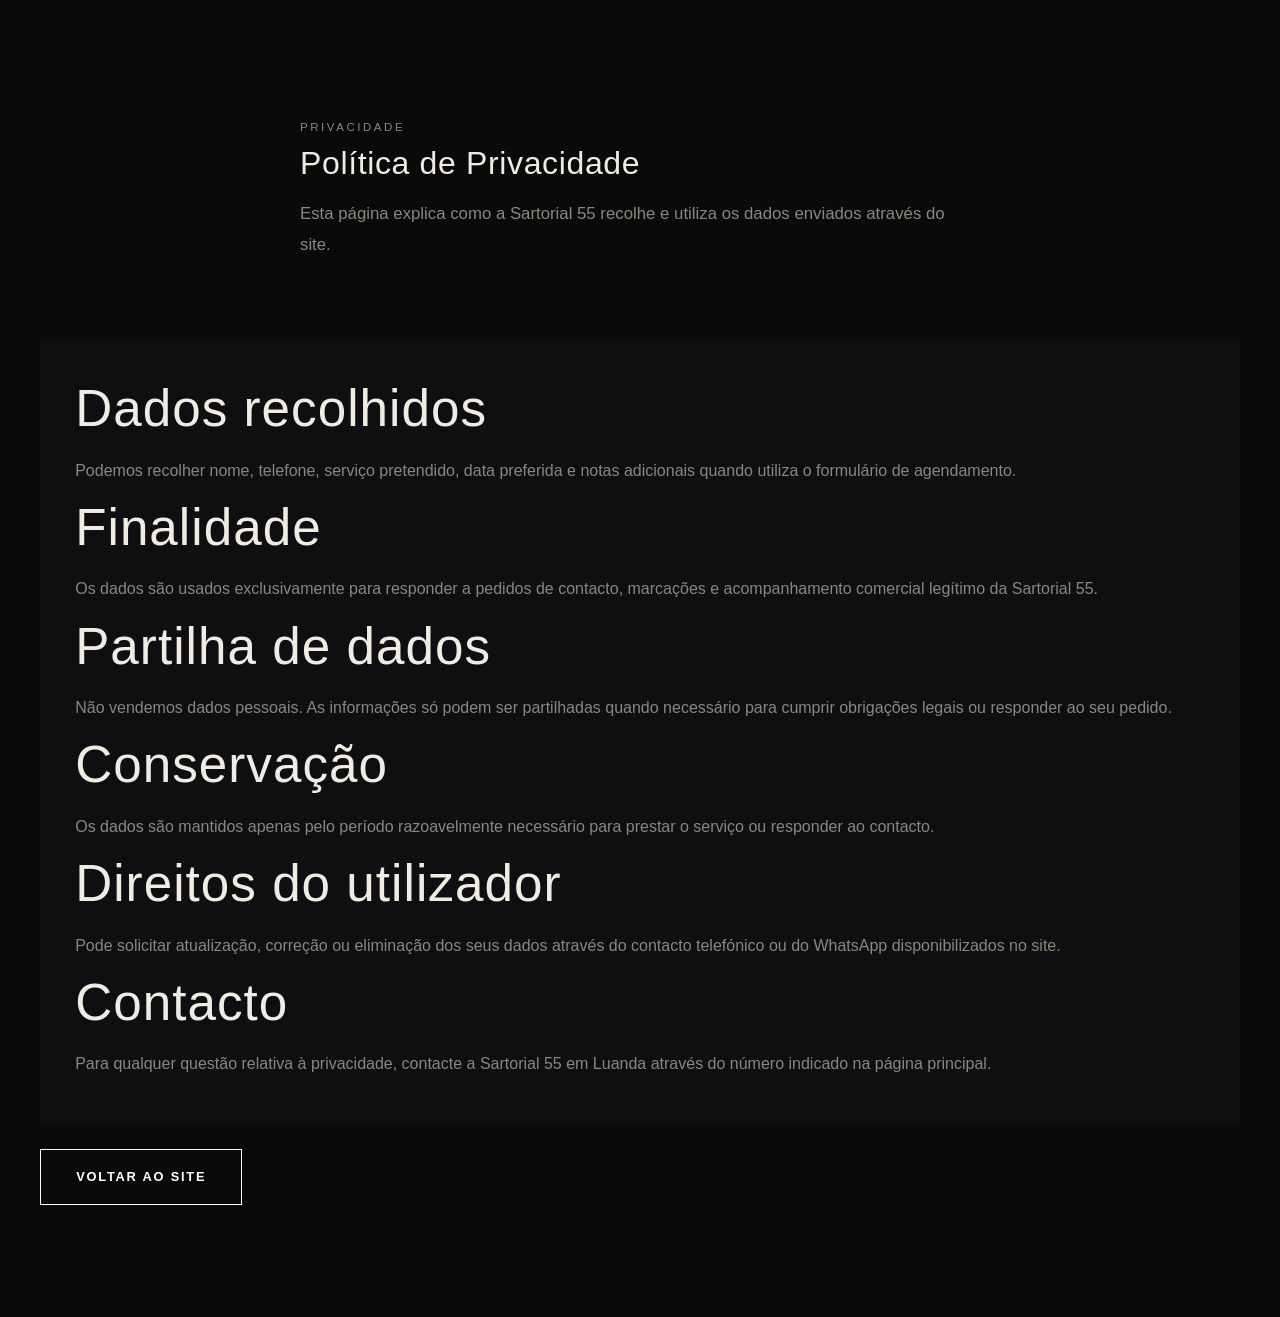
<file: privacy/index.html>
<!DOCTYPE html>
<html lang="pt-AO">
  <head>
    <meta charset="UTF-8" />
    <meta name="viewport" content="width=device-width, initial-scale=1.0" />
    <title>Política de Privacidade | Sartorial 55</title>
    <meta name="description" content="Política de Privacidade da Sartorial 55." />
    <link rel="stylesheet" href="../style.css" />
  </head>
  <body>
    <main class="section">
      <div class="container section-heading">
        <p class="eyebrow">Privacidade</p>
        <h1>Política de Privacidade</h1>
        <p>Esta página explica como a Sartorial 55 recolhe e utiliza os dados enviados através do site.</p>
      </div>
      <div class="container card">
        <h2>Dados recolhidos</h2>
        <p>Podemos recolher nome, telefone, serviço pretendido, data preferida e notas adicionais quando utiliza o formulário de agendamento.</p>
        <h2>Finalidade</h2>
        <p>Os dados são usados exclusivamente para responder a pedidos de contacto, marcações e acompanhamento comercial legítimo da Sartorial 55.</p>
        <h2>Partilha de dados</h2>
        <p>Não vendemos dados pessoais. As informações só podem ser partilhadas quando necessário para cumprir obrigações legais ou responder ao seu pedido.</p>
        <h2>Conservação</h2>
        <p>Os dados são mantidos apenas pelo período razoavelmente necessário para prestar o serviço ou responder ao contacto.</p>
        <h2>Direitos do utilizador</h2>
        <p>Pode solicitar atualização, correção ou eliminação dos seus dados através do contacto telefónico ou do WhatsApp disponibilizados no site.</p>
        <h2>Contacto</h2>
        <p>Para qualquer questão relativa à privacidade, contacte a Sartorial 55 em Luanda através do número indicado na página principal.</p>
      </div>
      <div class="container" style="margin-top: 1.5rem;">
        <a class="btn" href="../index.html">Voltar ao site</a>
      </div>
    </main>
  </body>
</html>
</file>
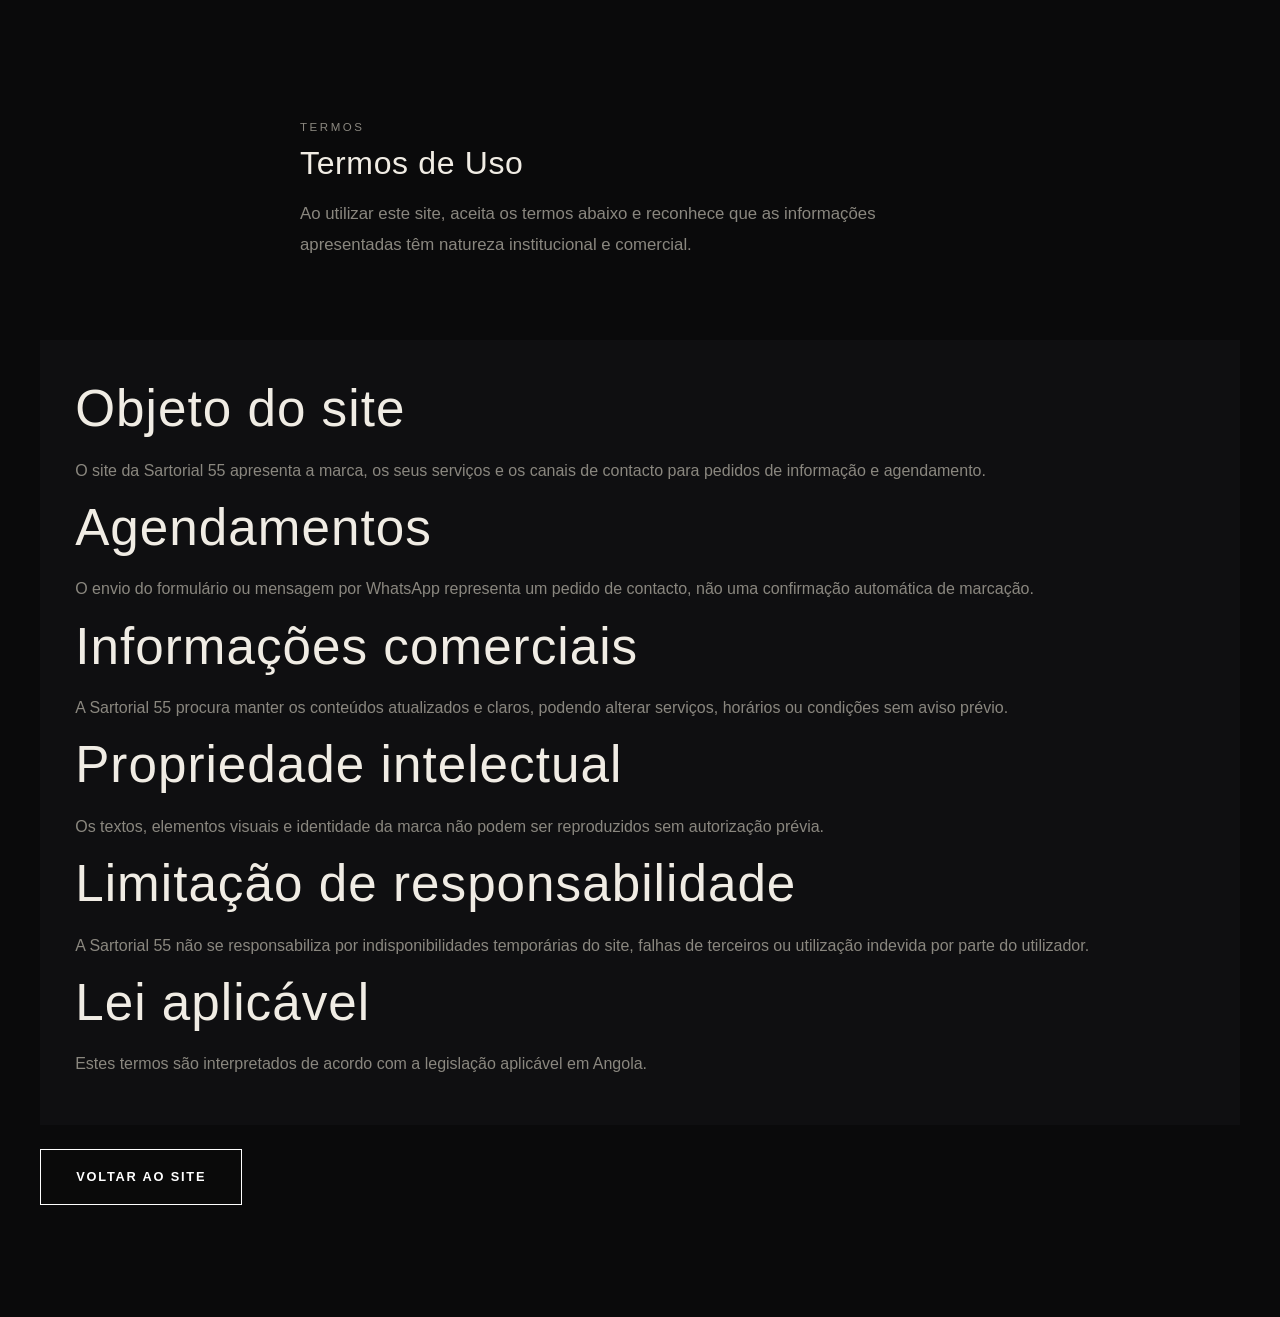
<file: terms/index.html>
<!DOCTYPE html>
<html lang="pt-AO">
  <head>
    <meta charset="UTF-8" />
    <meta name="viewport" content="width=device-width, initial-scale=1.0" />
    <title>Termos de Uso | Sartorial 55</title>
    <meta name="description" content="Termos de Uso da Sartorial 55." />
    <link rel="stylesheet" href="../style.css" />
  </head>
  <body>
    <main class="section">
      <div class="container section-heading">
        <p class="eyebrow">Termos</p>
        <h1>Termos de Uso</h1>
        <p>Ao utilizar este site, aceita os termos abaixo e reconhece que as informações apresentadas têm natureza institucional e comercial.</p>
      </div>
      <div class="container card">
        <h2>Objeto do site</h2>
        <p>O site da Sartorial 55 apresenta a marca, os seus serviços e os canais de contacto para pedidos de informação e agendamento.</p>
        <h2>Agendamentos</h2>
        <p>O envio do formulário ou mensagem por WhatsApp representa um pedido de contacto, não uma confirmação automática de marcação.</p>
        <h2>Informações comerciais</h2>
        <p>A Sartorial 55 procura manter os conteúdos atualizados e claros, podendo alterar serviços, horários ou condições sem aviso prévio.</p>
        <h2>Propriedade intelectual</h2>
        <p>Os textos, elementos visuais e identidade da marca não podem ser reproduzidos sem autorização prévia.</p>
        <h2>Limitação de responsabilidade</h2>
        <p>A Sartorial 55 não se responsabiliza por indisponibilidades temporárias do site, falhas de terceiros ou utilização indevida por parte do utilizador.</p>
        <h2>Lei aplicável</h2>
        <p>Estes termos são interpretados de acordo com a legislação aplicável em Angola.</p>
      </div>
      <div class="container" style="margin-top: 1.5rem;">
        <a class="btn" href="../index.html">Voltar ao site</a>
      </div>
    </main>
  </body>
</html>
</file>
<file: style.css>
/* ─────────────────────────────────────────────
   Sartorial 55 — Premium stylesheet
   Design: minimalist luxury / Italian tailoring;   ───────────────────────────────────────────── */

:root {
  --bg: #0a0a0b;
  --surface: #111113;
  --card: #0f0f11;
  --card-hover: #161618;
  --text: #f0ece4;
  --text-soft: #ccc8bf;
  --muted: #8a877f;
  --line: rgba(255, 255, 255, 0.08);
  --line-strong: rgba(255, 255, 255, 0.14);
  /* Brighter white borders for premium contrast */
  --line: rgba(255, 255, 255, 0.18);
  --line-strong: rgba(255, 255, 255, 0.28);
  --accent: #c8b89a;
  --accent-light: #e4d5be;
  --accent-dim: rgba(200, 184, 154, 0.12);
  --shadow: 0 24px 64px rgba(0, 0, 0, 0.45);
  --radius: 4px;
  --radius-md: 8px;
  --radius-lg: 16px;
  --max: 1200px;
  --font-heading: 'Antonio', 'Oswald', sans-serif;
  --font-serif: 'Cormorant Garamond', 'Iowan Old Style', 'Book Antiqua', Georgia, serif;
  --font-sans: 'Montserrat', 'Segoe UI', Helvetica, Arial, sans-serif;
}

/* Light mode */
body.light-mode {
  --bg: #f7f5f2;
  --surface: #eeebe6;
  --card: #f0ece7;
  --card-hover: #e8e4de;
  --text: #141210;
  --text-soft: #3a3630;
  --muted: #6b6560;
  --line: rgba(0, 0, 0, 0.1);
  --line-strong: rgba(0, 0, 0, 0.18);
  --accent: #8c6f4a;
  --accent-light: #6b5035;
  --accent-dim: rgba(140, 111, 74, 0.12);
  --shadow: 0 24px 64px rgba(0, 0, 0, 0.12);
  --header-bg: rgba(247, 245, 242, 0.92);
  --nav-bg: rgba(247, 245, 242, 0.98);
}

body:not(.light-mode) {
  --header-bg: rgba(10, 10, 11, 0.9);
  --nav-bg: rgba(10, 10, 11, 0.98);
}

*,
*::before,
*::after {
  box-sizing: border-box;
}

html {
  scroll-behavior: smooth;
  -webkit-text-size-adjust: 100%;
}

body {
  margin: 0;
  font-family: var(--font-sans);
  font-size: 1rem;
  font-weight: 300;
  color: var(--text);
  background: var(--bg);
  line-height: 1.7;
  -webkit-font-smoothing: antialiased;
  transition: background .3s ease, color .3s ease;
}

img,
picture,
video {
  max-width: 100%;
  display: block;
}

a {
  color: inherit;
  text-decoration: none;
}

button,
input,
select,
textarea {
  font: inherit;
}

[data-lang="en"] {
  display: none;
}

body.lang-en [data-lang="pt"] {
  display: none;
}

body.lang-en [data-lang="en"] {
  display: inline;
}

body.menu-open {
  overflow: hidden;
}

.skip-link {
  position: absolute;
  left: -999px;
  top: 1rem;
}

.skip-link:focus {
  left: 1rem;
  z-index: 9999;
  background: #fff;
  color: #000;
  padding: .75rem 1.25rem;
  border-radius: 999px;
  font-weight: 600;
}

.sr-only {
  position: absolute;
  width: 1px;
  height: 1px;
  padding: 0;
  margin: -1px;
  overflow: hidden;
  clip: rect(0, 0, 0, 0);
  white-space: nowrap;
  border: 0;
}

.container {
  width: min(calc(100% - 3rem), var(--max));
  margin: 0 auto;
}

.section {
  padding: 7rem 0;}

.section--first {
  padding-top: 3rem;}

.section--compact {
  padding: 2rem 0 3rem;}

.section--alt {
  background: var(--surface);
  border-top: 1px solid var(--line);
  border-bottom: 1px solid var(--line);}

.section-heading {
  margin-bottom: 4.5rem;
  max-width: 680px;}

.section-heading p:last-child {
  font-size: 1.05rem;
  line-height: 1.85;}

h1,
h2,
h3 {
  font-family: var(--font-heading);
  font-weight: 400;
  letter-spacing: .02em;
  line-height: 1.1;
  margin: 0;}

.section-heading h2,
main h2 {
  font-size: clamp(2rem, 4vw, 3.2rem);
  margin: .6rem 0 1.2rem;}

.hero h1 {
  font-size: clamp(2.8rem, 6.5vw, 5.2rem);
  font-weight: 300;
  letter-spacing: -.02em;
  line-height: 1.05;
  margin: .75rem 0 1.25rem;}

h3 {
  font-size: 1.2rem;
  font-weight: 500;
  letter-spacing: .01em;}

.section-heading p,
.hero__lead,
.card p,
.service-card p,
.process-step p,
.booking-copy p,
.site-footer p {
  color: var(--muted);
  font-weight: 300;}

.eyebrow {
  display: inline-block;
  color: var(--accent);
  text-transform: uppercase;
  letter-spacing: .22em;
  font-size: .72rem;
  font-weight: 500;
  margin: 0 0 .5rem;
}

/* Header */
.site-header {
  position: sticky;
  top: 0;
  z-index: 40;
  backdrop-filter: blur(20px) saturate(180%);
  -webkit-backdrop-filter: blur(20px) saturate(180%);
  background: var(--header-bg);
  border-bottom: 1px solid var(--line);
  transition: background .3s ease;}

.site-header__bar {
  display: flex;
  align-items: center;
  justify-content: space-between;
  gap: 1rem;
  min-height: 80px;}

.brand {
  display: flex;
  align-items: center;
  gap: .85rem;
  transition: opacity .2s;}

.brand:hover {
  opacity: .8;}

.brand strong {
  display: block;
  font-family: var(--font-heading);
  font-size: 1.1rem;
  font-weight: 500;
  letter-spacing: .1em;
  color: var(--text);}

.brand small {
  display: block;
  color: var(--muted);
  font-size: .72rem;
  letter-spacing: .1em;
  text-transform: uppercase;}

.brand__mark {
  display: inline-grid;
  place-items: center;
  width: 230px;
  height: auto;
  border: 0;
  border-radius: 0;
  overflow: visible;
  flex-shrink: 0;
  transition: border-color .2s, background .2s;}

.brand__mark img {
  width: 100%;
  height: auto;
  object-fit: contain;
  display: block;
  border-radius: 0;}

.brand:hover .brand__mark {
  background: var(--accent-dim);
  /* border removed */
}

.site-nav {
  position: fixed;
  inset: 80px 0 auto 0;
  padding: 1.5rem 1.5rem 2rem;
  display: none;
  flex-direction: column;
  gap: .1rem;
  background: var(--nav-bg);
  backdrop-filter: blur(20px);
  border-bottom: 1px solid var(--line);}

.site-nav a {
  padding: .9rem 0;
  color: var(--muted);
  font-size: .85rem;
  letter-spacing: .08em;
  text-transform: uppercase;
  border-bottom: 1px solid var(--line);
  transition: color .2s;}

.site-nav a:last-child {
  border-bottom: 0;}

.site-nav a:hover,
.site-nav a:focus-visible,
.site-nav a.is-active {
  color: var(--accent-light);}

body.menu-open .site-nav {
  display: flex;}

@media (min-width:920px) {

  .site-nav a:hover,
  .site-nav a.is-active {
    color: var(--accent-light);
    background: var(--accent-dim);  }

  .site-nav a.is-active {
    background: var(--accent-dim);  }
}

.site-header__actions {
  display: flex;
  align-items: center;
  gap: 1rem;}

.lang-switch {
  display: inline-flex;
  border: 1px solid var(--line);
  border-radius: 999px;
  padding: .2rem;
  gap: .1rem;}

.lang-switch__btn {
  border: 0;
  background: transparent;
  color: var(--muted);
  padding: .4rem .75rem;
  border-radius: 999px;
  cursor: pointer;
  font-size: .78rem;
  letter-spacing: .08em;
  font-weight: 500;
  transition: background .2s, color .2s;}

.lang-switch__btn.is-active {
  background: var(--accent-dim);
  color: var(--accent-light);}

/* Theme toggle */
.theme-toggle {
  display: inline-flex;
  align-items: center;
  justify-content: center;
  width: 2.2rem;
  height: 2.2rem;
  border: 1px solid var(--line);
  border-radius: 50%;
  background: transparent;
  cursor: pointer;
  font-size: 1rem;
  transition: border-color .2s, background .2s;
  flex-shrink: 0;
  color: var(--text);}

.theme-toggle:hover {
  border-color: var(--accent);
  background: var(--accent-dim);}

.theme-toggle__icon {
  display: none;
  line-height: 1;}

body:not(.light-mode) .theme-toggle__icon--moon {
  display: inline;
  color: #fff;
  filter: drop-shadow(0 0 4px rgba(255, 255, 255, 0.4));}

body.light-mode .theme-toggle__icon--sun {
  display: inline;
  color: #8c6f4a;}

.menu-toggle {
  display: inline-flex;
  flex-direction: column;
  gap: 5px;
  border: 0;
  background: transparent;
  border-radius: var(--radius-md);
  padding: .7rem;
  cursor: pointer;
  transition: border-color .2s;}

.menu-toggle:hover {
  border-color: var(--line-strong);}

.menu-toggle span:not(.sr-only) {
  width: 18px;
  height: 1.5px;
  background: var(--text-soft);
  display: block;}

@media (min-width:920px) {
  .menu-toggle {
    display: none;  }
}


/* Buttons */
.btn {
  display: inline-flex;
  align-items: center;
  justify-content: center;
  gap: .5rem;
  border-radius: 0;
  padding: 1rem 2.2rem;
  border: 1px solid #ffffff;
  background: #0a0a0a;
  color: #ffffff;
  font-weight: 600;
  font-size: .8rem;
  letter-spacing: .14em;
  text-transform: uppercase;
  transition: transform 200ms, background 200ms, box-shadow 200ms;
  cursor: pointer;}

.btn:hover,
.btn:focus-visible {
  transform: translateY(-2px);
  background: #1a1a1a;
  box-shadow: 0 8px 30px rgba(0, 0, 0, .5);}

.btn--ghost {
  background: transparent;
  border-color: var(--line-strong);
  color: var(--text);}

.btn--ghost:hover {
  background: var(--accent-dim);
  border-color: var(--accent);
  color: var(--accent-light);
  box-shadow: none;}

.btn--small {
  padding: .65rem 1.2rem;
  font-size: .75rem;}

.btn--full {
  width: 100%;}

/* Hero */
.hero {
  background-image: url('assets/images/door.svg');
  background-size: cover;
  background-repeat: no-repeat;
  background-position: center calc(50% - 60px);
}

@media (max-width: 759px) {
  .hero {
    background-size: cover;
    background-position: center calc(50% - 60px);
  }
}

.hero__grid,
.booking-layout {
  display: grid;
  gap: 3rem;}

.hero__grid {
  min-height: calc(100svh - 80px);
  align-items: center;
  justify-items: center;}

.hero__content {
  padding: 2rem;
  text-align: center;
  display: flex;
  flex-direction: column;
  align-items: center;
  background: rgba(255, 255, 255, .2);
}

.hero .eyebrow {
  font-size: clamp(1rem, 2.2vw, 1.35rem);
  color: #000000;
  -webkit-text-stroke: 1px #ffffff;
  text-stroke: 1px #ffffff;
}

.hero__lead {
  font-size: 1.1rem;
  line-height: 1.85;
  max-width: 500px;
  margin: 0;
}

.hero__actions {
  display: flex;
  flex-wrap: wrap;
  gap: 1rem;
  margin: 2rem 0;
}

.hero__meta {
  list-style: none;
  padding: 0;
  margin: 2.5rem 0 0;
  display: grid;
  gap: .6rem;
}

.hero__meta li {
  padding: 1rem 1.25rem;
  border: 1px solid var(--line);
  border-left: 2px solid var(--accent);
  background: rgba(255, 255, 255, .015);
  transition: background .2s;
}

.hero__meta li:hover {
  background: var(--accent-dim);
}

.hero__meta strong {
  display: block;
  color: var(--accent-light);
  font-family: var(--font-serif);
  font-size: 1rem;
  font-weight: 600;
  margin-bottom: .15rem;
  letter-spacing: .03em;
}

.hero__meta span {
  font-size: .85rem;
  color: var(--muted);
}

.hero__media {
  position: relative;
  border-radius: var(--radius-lg);
  overflow: hidden;
  border: 1px solid var(--line);
  background: var(--surface);
  margin-top: -350px;
}

.hero__media::before {
  content: '';
  position: absolute;
  inset: 0;
  background: linear-gradient(to top, rgba(10, 10, 11, .4) 0%, transparent 55%);
  z-index: 1;
  pointer-events: none;}

.hero__media img {
  width: 100%;
  object-fit: cover;
  height: clamp(320px, 60svh, 780px);
  display: block;
  transition: transform .7s ease;}

.hero__media:hover img {
  transform: scale(1.03);}

/* Trust bar */
.trust-bar {
  border-bottom: 1px solid var(--line);}

.trust-bar__grid {
  display: grid;
  gap: 0;}

.trust-bar__grid>div {
  padding: 1.75rem 1.5rem;
  border-right: 1px solid var(--line);
  background: rgba(255, 255, 255, .01);
  display: flex;
  align-items: flex-start;
  gap: 1rem;}

.trust-bar__grid>div:last-child {
  border-right: 0;}

.trust-bar__grid strong {
  display: flex;
  width: 2.4rem;
  height: 2.4rem;
  align-items: center;
  justify-content: center;
  border-radius: 50%;
  background: var(--accent-dim);
  border: 1px solid rgba(200, 184, 154, .2);
  color: var(--accent-light);
  font-family: var(--font-serif);
  font-size: .85rem;
  flex-shrink: 0;}

.trust-bar__grid span {
  font-size: .88rem;
  color: var(--muted);
  padding-top: .45rem;}

/* Cards */
.cards-grid {
  display: grid;
  gap: 1px;
  background: var(--line);
  border: 1px solid var(--line);}

.card {
  background: var(--card);
  padding: 2rem 2.2rem;
  transition: background .25s;}

.card:hover {
  background: var(--card-hover);}

.card h3 {
  margin-bottom: .75rem;
  color: var(--text);}

.card a {
  color: var(--accent);
  transition: color .2s;}

.card a:hover {
  color: var(--accent-light);}

.cards-grid--three {
  grid-template-columns: 1fr;}

.cards-grid--two {
  grid-template-columns: 1fr;}

/* Service cards */
.service-card {
  background: var(--card);
  padding: 2.5rem 2.2rem;
  border: 1px solid var(--line);
  border-bottom: 0;
  position: relative;
  overflow: hidden;
  transition: background .25s;}

.service-card:nth-last-child(-n+2),
.service-card:last-child {
  border-bottom: 1px solid var(--line);}

.service-card::after {
  content: '';
  position: absolute;
  bottom: 0;
  left: 0;
  width: 0;
  height: 2px;
  background: var(--accent);
  transition: width .4s ease;}

.service-card:hover::after {
  width: 100%;}

.service-card:hover {
  background: var(--card-hover);}

.service-card__top {
  display: flex;
  align-items: center;
  justify-content: space-between;
  margin-bottom: 1.5rem;}

.icon-badge {
  display: inline-flex;
  width: 2.6rem;
  height: 2.6rem;
  align-items: center;
  justify-content: center;
  border-radius: 50%;
  background: var(--accent-dim);
  border: 1px solid rgba(200, 184, 154, .2);
  color: var(--accent-light);
  font-size: 1rem;}

.service-card__number {
  font-family: var(--font-serif);
  font-size: 2.8rem;
  font-weight: 300;
  color: rgba(200, 184, 154, .12);
  line-height: 1;}

.service-card h3 {
  margin: 0 0 .75rem;
  font-size: 1.25rem;}

/* Process */
.process-grid {
  display: grid;
  gap: 1px;
  background: var(--line);
  border: 1px solid var(--line);}

.process-step {
  background: var(--card);
  padding: 2rem 1.75rem;
  transition: background .25s;}

.process-step:hover {
  background: var(--card-hover);}

.process-step>strong {
  display: flex;
  width: 2.6rem;
  height: 2.6rem;
  align-items: center;
  justify-content: center;
  border: 1px solid rgba(200, 184, 154, .2);
  border-radius: 50%;
  background: var(--accent-dim);
  color: var(--accent-light);
  font-family: var(--font-serif);
  font-size: 1rem;
  font-weight: 400;
  margin-bottom: 1.25rem;}

.process-step h3 {
  margin-bottom: .6rem;
  font-size: 1.1rem;}

/* ── Premium Gallery Cards ─────────────────────────── */
#premium-gallery {
  display: grid;
  gap: .9rem;
  background: transparent;
  border: 0;
}

.gallery-photo {
  overflow: hidden;
}

.gallery-photo img {
  width: 100%;
  aspect-ratio: 4/5;
  object-fit: cover;
  display: block;
}

.pgc {
  position: relative;
  overflow: hidden;
  background: var(--surface);
  cursor: pointer;
  display: flex;
  flex-direction: column;
  /* entry animation handled by .reveal */
}

/* Image wrapper */
.pgc__img-wrap {
  position: relative;
  overflow: hidden;
  flex-shrink: 0;
}

.pgc__img-wrap::after {
  content: '';
  position: absolute;
  inset: 0;
  background: linear-gradient(to top, rgba(7, 7, 10, .82) 0%, rgba(7, 7, 10, .18) 55%, transparent 100%);
  opacity: 0;
  transition: opacity .4s ease;
  pointer-events: none;
  z-index: 1;
}

.pgc:hover .pgc__img-wrap::after {
  opacity: 1;}

.pgc__img-wrap img {
  width: 100%;
  aspect-ratio: 400/450;
  object-fit: cover;
  display: block;
  transition: transform .7s cubic-bezier(.25, .46, .45, .94);
}

.pgc:hover .pgc__img-wrap img {
  transform: scale(1.07);}

/* Type badge (top-left on image) */
.pgc__badge {
  position: absolute;
  top: 1rem;
  left: 1rem;
  z-index: 2;
  font-size: .65rem;
  letter-spacing: .2em;
  text-transform: uppercase;
  font-weight: 600;
  color: var(--accent-light);
  background: rgba(7, 7, 10, .72);
  border: 1px solid rgba(200, 184, 154, .18);
  padding: .35rem .75rem;
  backdrop-filter: blur(8px);
  -webkit-backdrop-filter: blur(8px);
}

/* Content */
.pgc__body {
  padding: 1.5rem 1.5rem 1.75rem;
  display: flex;
  flex-direction: column;
  gap: .65rem;
  flex: 1;
  border-top: 1px solid var(--line);
  background: var(--card);
  transition: background .25s;
}

.pgc:hover .pgc__body {
  background: var(--card-hover);}

.pgc__name {
  font-family: var(--font-heading);
  font-size: 1.3rem;
  font-weight: 400;
  letter-spacing: .04em;
  color: var(--text);
  line-height: 1.15;
  margin: 0;
}

.pgc__desc {
  font-size: .85rem;
  color: var(--muted);
  line-height: 1.75;
  margin: 0;
  flex: 1;
}

/* CTA button inside card */
.pgc__cta {
  display: inline-flex;
  align-items: center;
  justify-content: space-between;
  gap: .5rem;
  margin-top: .5rem;
  padding: .75rem 1.25rem;
  border: 1px solid var(--line-strong);
  font-size: .72rem;
  font-weight: 600;
  letter-spacing: .16em;
  text-transform: uppercase;
  color: var(--accent-light);
  background: transparent;
  cursor: pointer;
  transition: border-color .2s, background .2s, color .2s, transform .2s;
  width: 100%;
}

.pgc__cta::after {
  content: '→';
  font-size: .9rem;
  transition: transform .2s;
}

.pgc__cta:hover {
  background: var(--accent-dim);
  border-color: var(--accent);
  color: var(--accent-light);
  transform: translateY(-1px);
}

.pgc__cta:hover::after {
  transform: translateX(3px);}

/* ── Gallery Modal ──────────────────────────────────── */
.gallery-modal {
  position: fixed;
  inset: 0;
  z-index: 200;
  display: flex;
  align-items: center;
  justify-content: center;
  padding: 1rem;
}

.gallery-modal[hidden] {
  display: none;}

.gallery-modal__backdrop {
  position: absolute;
  inset: 0;
  background: rgba(5, 5, 7, .88);
  backdrop-filter: blur(12px) saturate(120%);
  -webkit-backdrop-filter: blur(12px) saturate(120%);
  cursor: pointer;
  animation: modal-fade-in .3s ease forwards;
}

.gallery-modal__panel {
  position: relative;
  z-index: 1;
  background: var(--card);
  border: 1px solid var(--line-strong);
  max-width: 900px;
  width: 100%;
  max-height: 90svh;
  overflow-y: auto;
  overscroll-behavior: contain;
  animation: modal-slide-up .35s cubic-bezier(.22, .61, .36, 1) forwards;
  scrollbar-width: none;
}

.gallery-modal__panel::-webkit-scrollbar {
  display: none;}

.gallery-modal__close {
  position: absolute;
  top: 1rem;
  right: 1rem;
  z-index: 10;
  width: 2.4rem;
  height: 2.4rem;
  border: 1px solid var(--line-strong);
  background: rgba(7, 7, 10, .75);
  color: var(--text-soft);
  font-size: 1rem;
  cursor: pointer;
  display: flex;
  align-items: center;
  justify-content: center;
  transition: border-color .2s, color .2s, background .2s;
  backdrop-filter: blur(8px);
  -webkit-backdrop-filter: blur(8px);
}

.gallery-modal__close:hover {
  border-color: var(--accent);
  color: var(--accent-light);
  background: var(--accent-dim);}

.gallery-modal__inner {
  display: grid;
}

.gallery-modal__image-wrap {
  overflow: hidden;
  background: var(--surface);
}

.gallery-modal__image-wrap img {
  width: 100%;
  aspect-ratio: 4/3;
  object-fit: cover;
  display: block;
}

.gallery-modal__content {
  padding: 2.5rem 2rem 2.5rem;
  display: flex;
  flex-direction: column;
  gap: 1rem;
  justify-content: center;
}

.gallery-modal__type {
  font-size: .68rem;
  letter-spacing: .22em;
  text-transform: uppercase;
  font-weight: 600;
  color: var(--accent);
}

.gallery-modal__title {
  font-family: var(--font-heading);
  font-size: clamp(1.6rem, 3vw, 2.4rem);
  font-weight: 300;
  letter-spacing: .04em;
  color: var(--text);
  line-height: 1.1;
  margin: 0;
}

.gallery-modal__desc {
  font-size: .95rem;
  color: var(--muted);
  line-height: 1.85;
  margin: 0;
}

@keyframes modal-fade-in {
  from {
    opacity: 0;  }

  to {
    opacity: 1;  }
}

@keyframes modal-slide-up {
  from {
    opacity: 0;
    transform: translateY(28px);  }

  to {
    opacity: 1;
    transform: translateY(0);  }
}

/* Booking */
.booking-layout {
  gap: 4rem;
  align-items: start;}

.booking-copy h2 {
  margin: .6rem 0 1rem;}

.booking-points {
  list-style: none;
  padding: 0;
  margin: 1.5rem 0 0;
  display: flex;
  flex-direction: column;
  gap: .65rem;}

.booking-points li {
  padding-left: 1.25rem;
  position: relative;
  color: var(--muted);
  font-size: .9rem;}

.booking-points li::before {
  content: '—';
  position: absolute;
  left: 0;
  color: var(--accent);}

/* Form */
.booking-form {
  border: 1px solid var(--line);
  background: var(--surface);
  padding: 2.5rem;}

.form-row {
  display: grid;
  gap: .5rem;
  margin-bottom: 1.25rem;}

.form-row label {
  font-size: .75rem;
  font-weight: 500;
  letter-spacing: .1em;
  text-transform: uppercase;
  color: var(--muted);}

.form-row input,
.form-row select,
.form-row textarea {
  width: 100%;
  border-radius: 0;
  border: 1px solid var(--line);
  padding: .9rem 1rem;
  background: var(--card);
  color: var(--text);
  transition: border-color .2s, box-shadow .2s;}

.form-row input:focus,
.form-row select:focus,
.form-row textarea:focus {
  outline: none;
  border-color: var(--accent);
  box-shadow: 0 0 0 3px rgba(200, 184, 154, .1);}

.form-row textarea {
  resize: vertical;}

.form-row select option {
  background: var(--card);}

.field-error {
  min-height: 1.2em;
  margin: .25rem 0 0;
  color: #f4a0a0;
  font-size: .88rem;}

.field-error[aria-live] {
  display: block;}

.form-note {
  color: var(--muted);
  font-size: .8rem;
  line-height: 1.6;
  margin: 0 0 1.25rem;}

.form-note a {
  color: var(--accent);
  text-decoration: underline;
  text-underline-offset: 3px;}

.form-feedback {
  color: var(--muted);
  font-size: .9rem;
  margin: .75rem 0 0;
  min-height: 1.4em;}

.form-feedback.is-error {
  color: #f4a0a0;}

.form-feedback.is-success {
  color: #a0d4a8;}

/* Contact grid */
.contact-grid {
  display: grid;
  gap: 1px;
  background: var(--line);
  border: 1px solid var(--line);}

/* Footer */
.site-footer {
  padding: 4rem 0 3rem;
  border-top: 1px solid var(--line);}

.site-footer__inner {
  display: flex;
  flex-direction: column;
  gap: 1.5rem;
  margin-bottom: 3rem;}

.site-footer__brand {
  display: flex;
  flex-direction: row;
  align-items: center;
  gap: 1.75rem;}

.site-footer__logo {
  width: 140px;
  height: auto;
  display: block;
  flex-shrink: 0;
  opacity: .9;
  transition: opacity .2s;}

.site-footer__logo:hover {
  opacity: 1;}

body:not(.light-mode) .site-footer__logo--light {
  display: none;}

body.light-mode .site-footer__logo--dark {
  display: none;}

.site-footer strong {
  display: block;
  font-family: var(--font-heading);
  font-size: 1.2rem;
  letter-spacing: .1em;
  margin-bottom: .5rem;}

.site-footer__links {
  display: flex;
  flex-wrap: wrap;
  gap: 1.5rem;}

.site-footer__links a {
  color: var(--muted);
  font-size: .8rem;
  letter-spacing: .08em;
  text-transform: uppercase;
  transition: color .2s;}

.site-footer__links a:hover {
  color: var(--accent-light);}

.site-footer__bottom {
  border-top: 1px solid var(--line);
  padding-top: 1.5rem;}

.site-footer__bottom small {
  color: var(--muted);
  font-size: .78rem;}

/* WhatsApp float */
.whatsapp-float {
  position: fixed;
  right: 1.5rem;
  bottom: 1.5rem;
  z-index: 50;
  padding: .6rem;
  border-radius: 8px;
  background: transparent;
  color: var(--text);
  display: inline-flex;
  align-items: center;
  justify-content: center;
  box-shadow: 0 10px 30px rgba(0, 0, 0, .35);
  transition: transform .18s, box-shadow .18s;}

.whatsapp-float img {
  display: inline-block;
  vertical-align: middle;
  filter: grayscale(100%);
  opacity: .95;}

.whatsapp-float:hover {
  transform: translateY(-3px);
  box-shadow: 0 18px 40px rgba(0, 0, 0, .45);
  opacity: 1;}

/* Reveal */
.reveal {
  opacity: 1;
  transform: translateY(0);
  transition: opacity 500ms ease, transform 500ms ease;}

.js-ready .reveal {
  opacity: 0;
  transform: translateY(24px);}

.js-ready .reveal.is-visible {
  opacity: 1;
  transform: translateY(0);}

.site-header-mobile__actions {
  display: none;
}

/* Responsive */
@media (min-width:640px) {
  .trust-bar__grid {
    grid-template-columns: repeat(3, 1fr);  }

  .gallery-grid {
    grid-template-columns: repeat(2, 1fr);  }

  #premium-gallery {
    grid-template-columns: repeat(2, 1fr);  }
}

@media (min-width:760px) {

  .hero__grid {
    grid-template-columns: 1fr;  }

  .booking-layout {
    grid-template-columns: 1.1fr .9fr;
    align-items: start;  }

  .cards-grid--three {
    grid-template-columns: repeat(3, 1fr);  }

  .cards-grid--two {
    grid-template-columns: repeat(2, 1fr);  }

  .contact-grid {
    grid-template-columns: repeat(2, 1fr);  }

  .process-grid {
    grid-template-columns: repeat(5, 1fr);  }

  .section-heading {
    margin-bottom: 5rem;  }

  .service-card:nth-child(odd) {
    border-right: 0;  }

  .service-card:nth-child(n+3) {
    border-bottom: 1px solid var(--line);  }

  .service-card:nth-child(-n+2) {
    border-bottom: 0;  }
}

@media (min-width:920px) {
  .menu-toggle {
    display: none;  }

  .site-nav {
    position: static;
    display: flex;
    flex-direction: row;
    gap: .1rem;
    padding: 0;
    background: transparent;
    border: 0;
    backdrop-filter: none;  }

  .site-nav a {
    padding: .4rem .8rem;
    border-bottom: 0;
    font-size: .75rem;
    border-radius: 999px;
    transition: color .2s, background .2s;  }

  .site-nav a:hover {
    color: var(--accent-light);
    background: var(--accent-dim);  }
}

@media (min-width:1024px) {
  .gallery-grid {
    grid-template-columns: repeat(4, 1fr);  }

  #premium-gallery {
    grid-template-columns: repeat(4, 1fr);  }

  .hero__media img {
    height: clamp(420px, 70svh, 860px);  }

  .gallery-modal__inner {
    grid-template-columns: 1fr 1fr;  }

  .gallery-modal__image-wrap img {
    aspect-ratio: unset;
    height: 100%;
    min-height: 400px;  }
}

@media (max-width:919px) {
  .site-header__actions .btn--small {
    display: none;  }

  .booking-form {
    padding: 1.5rem;  }

  /* Hero */
  .hero__content {
    text-align: center;  }

  .hero__lead {
    margin-left: auto;
    margin-right: auto;  }

  .hero__actions {
    justify-content: center;  }

  .hero__meta {
    text-align: left;  }

  /* Section headings */
  .section-heading {
    text-align: center;
    margin-left: auto;
    margin-right: auto;  }

  /* Trust bar */
  .trust-bar__grid>div {
    justify-content: center;
    text-align: center;
    flex-direction: column;
    align-items: center;  }

  /* Cards */
  .card {
    text-align: center;  }

  .service-card {
    text-align: center;  }

  .service-card__top {
    justify-content: center;
    gap: 1rem;  }

  /* Process */
  .process-step {
    text-align: center;
    display: flex;
    flex-direction: column;
    align-items: center;  }

  /* Booking */
  .booking-copy {
    text-align: center;  }

  .booking-points {
    align-items: center;  }

  .booking-points li {
    text-align: left;  }

  /* Contact */
  .contact-grid .card {
    text-align: center;  }

  /* Footer */
  .site-footer__inner {
    align-items: center;
    text-align: center;  }

  .site-footer__brand {
    flex-direction: column;
    align-items: center;
    text-align: center;  }

  .site-footer__links {
    justify-content: center;  }

  .site-footer__bottom {
    text-align: center;  }
}


/* Mobile: show language/theme controls inside the menu only from 320px to 425px */
@media (max-width:497px) {

  /* hide header controls (originals) to avoid duplicates */
  .site-header__actions .lang-switch,
  .site-header__actions .theme-toggle {
    display: none;
  }

  .site-header-mobile__actions {
    display: flex;
    align-items: center;
    gap: 1rem;
  }

  /* style mobile controls inside nav */
  .site-nav .mobile-controls {
    display: flex;
    flex-direction: column;
    gap: .75rem;
    padding-bottom: 1rem;
    border-bottom: 1px solid var(--line);
  }

  .site-nav .mobile-controls .lang-switch {
    align-self: flex-start;
  }

  .site-nav .mobile-controls .theme-toggle {
    width: auto;
    padding: .5rem 1rem;
    border-radius: 6px;
  }
}
</file>
